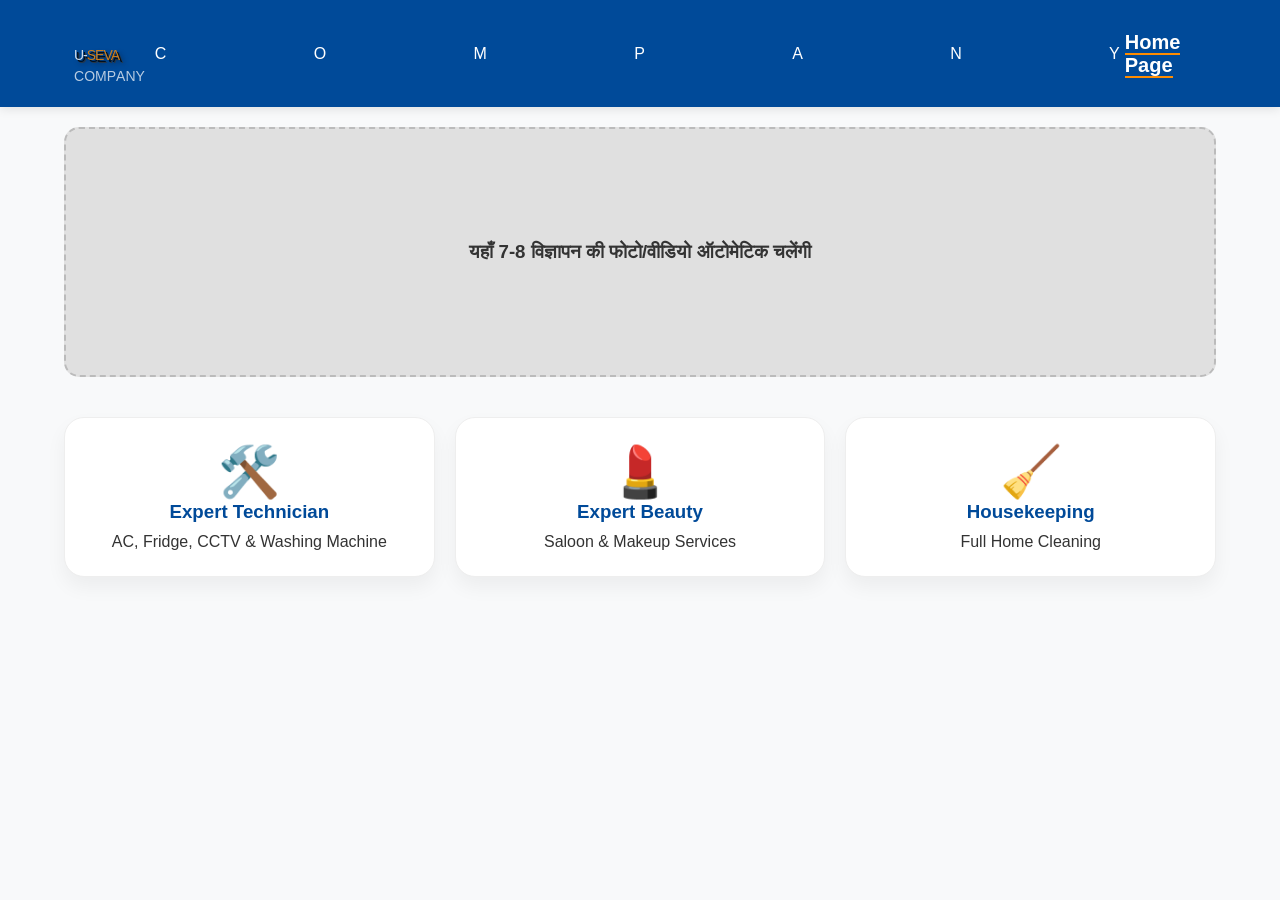
<file: index.html>
<!DOCTYPE html>
<html lang="hi">
<head>
    <meta charset="UTF-8">
    <meta name="viewport" content="width=device-width, initial-scale=1.0">
    <title>U-Seva Company</title>
    <style>
        /* बेसिक सेटअप */
        * { margin: 0; padding: 0; box-sizing: border-box; font-family: 'Segoe UI', Tahoma, Geneva, Verdana, sans-serif; }
        body { background-color: #f8f9fa; color: #333; }

        /* 1. हेडर (Logo & Home) */
        header {
            background-color: #004a99;
            color: white;
            padding: 15px 5%;
            display: flex;
            justify-content: space-between;
            align-items: center;
            box-shadow: 0 2px 10px rgba(0,0,0,0.1);
        }
        .logo-section h1 { font-size: 22px; line-height: 1; }
        .logo-section span { font-size: 14px; font-weight: normal; opacity: 0.8; }
        .nav-links a { color: white; text-decoration: none; font-weight: 600; border-bottom: 2px solid #ff8c00; }

        /* 2. स्लाइडर एरिया (7-8 एड्स) */
        .slider-placeholder {
            width: 90%;
            height: 250px;
            background: #e0e0e0;
            margin: 20px auto;
            border-radius: 15px;
            display: flex;
            align-items: center;
            justify-content: center;
            border: 2px dashed #bbb;
            text-align: center;
        }

        /* 3. मुख्य 3 बॉक्स (Expert Services) */
        .main-services {
            display: flex;
            gap: 20px;
            padding: 20px 5%;
            justify-content: space-between;
            flex-wrap: wrap;
        }
        .service-card {
            flex: 1;
            min-width: 280px;
            background: white;
            padding: 25px;
            border-radius: 20px;
            text-align: center;
            box-shadow: 0 10px 20px rgba(0,0,0,0.05);
            border: 1px solid #eee;
            transition: 0.3s;
            cursor: pointer;
        }
        .service-card:hover { transform: translateY(-10px); border-color: #ff8c00; }
        .service-card h3 { color: #004a99; margin-bottom: 10px; }

        /* 4. रिपेयर सर्विस लिस्ट (क्लिक करने के बाद वाला हिस्सा) */
        .repair-list {
            padding: 20px 5%;
            display: none; /* शुरू में छुपा रहेगा */
        }
        .service-item {
            background: white;
            margin-bottom: 15px;
            padding: 15px;
            border-radius: 12px;
            display: flex;
            justify-content: space-between;
            align-items: center;
            box-shadow: 0 4px 6px rgba(0,0,0,0.05);
        }
        .item-info { display: flex; align-items: center; gap: 15px; }
        .item-img { width: 60px; height: 60px; background: #eee; border-radius: 8px; }
        
        /* प्लस-माइनस बटन */
        .qty-controls {
            display: flex;
            align-items: center;
            gap: 10px;
            background: #f1f1f1;
            padding: 5px 10px;
            border-radius: 20px;
        }
        .qty-btn {
            background: #004a99;
            color: white;
            border: none;
            width: 25px;
            height: 25px;
            border-radius: 50%;
            cursor: pointer;
            font-weight: bold;
        }
    </style>
</head>
<body>

    <header>
     <div class="logo-section" style="display: inline-flex; flex-direction: column; width: fit-content; line-height: 0.8; padding: 10px;">
    <h1 style="font-size: 42px; font-weight: 950; margin: 0; padding: 0; font-family: 'Arial Black', sans-serif; white-space: nowrap; 
               text-shadow: 2px 2px 0px #000, 3px 3px 0px #333, 4px 4px 5px rgba(0,0,0,0.5); letter-spacing: -1px;">
        <span style="color: #ffffff;">U-</span><span style="color: #ff8c00;">SEVA</span>
    </h1>
    <div style="font-size: 14px; font-weight: 300; color: #ffffff; text-transform: uppercase; font-family: sans-serif; 
                display: flex; justify-content: space-between; width: 100%; margin-top: 4px; opacity: 0.9;">
        <span>C</span><span>O</span><span>M</span><span>P</span><span>A</span><span>N</span><span>Y</span>
    </div>
</div>
        <div style="display: flex; justify-content: space-between; width: 100%;">
            <span>C</span><span>O</span><span>M</span><span>P</span><span>A</span><span>N</span><span>Y</span>
        </div>
    </div>
</div>
    </span>
</div>
    </span>
</div>
</div>
    <span style="font-size: 20px; font-weight: 900; color: #ffffff; margin-left: 5px;">
</h1> 
</h1>
        </div>
        <nav class="nav-links">
            <a href="#">Home Page</a>
        </nav>
    </header>

    <div class="slider-placeholder">
        <h3>यहाँ 7-8 विज्ञापन की फोटो/वीडियो ऑटोमेटिक चलेंगी</h3>
    </div>

    <div class="main-services">
        <div class="service-card" onclick="showRepair()">
            <div style="font-size: 50px;">🛠️</div>
            <h3>Expert Technician</h3>
            <p>AC, Fridge, CCTV & Washing Machine</p>
        </div>

        <div class="service-card">
            <div style="font-size: 50px;">💄</div>
            <h3>Expert Beauty</h3>
            <p>Saloon & Makeup Services</p>
        </div>

        <div class="service-card">
            <div style="font-size: 50px;">🧹</div>
            <h3>Housekeeping</h3>
            <p>Full Home Cleaning</p>
        </div>
    </div>

    <div class="repair-list" id="repairSection">
        <h2 style="margin-bottom: 20px; color: #004a99;">AC Repair & Services</h2>
        
        <div class="service-item">
            <div class="item-info">
                <div class="item-img">PNG</div>
                <div>
                    <h4>AC Checkup</h4>
                    <p style="font-size: 12px; color: #666;">Expert diagnostics</p>
                </div>
            </div>
            <div class="qty-controls">
                <button class="qty-btn">-</button>
                <span>0</span>
                <button class="qty-btn">+</button>
            </div>
        </div>

        <div class="service-item">
            <div class="item-info">
                <div class="item-img">PNG</div>
                <div>
                    <h4>Wet Washing</h4>
                    <p style="font-size: 12px; color: #666;">Deep cleaning service</p>
                </div>
            </div>
            <div class="qty-controls">
                <button class="qty-btn">-</button>
                <span>0</span>
                <button class="qty-btn">+</button>
            </div>
        </div>
    </div>

    <script>
        // क्लिक करने पर रिपेयर सेक्शन दिखाने के लिए
        function showRepair() {
            document.getElementById('repairSection').style.display = 'block';
            window.scrollTo({ top: document.body.scrollHeight, behavior: 'smooth' });
        }
    </script>

</body>
</html>
</file>
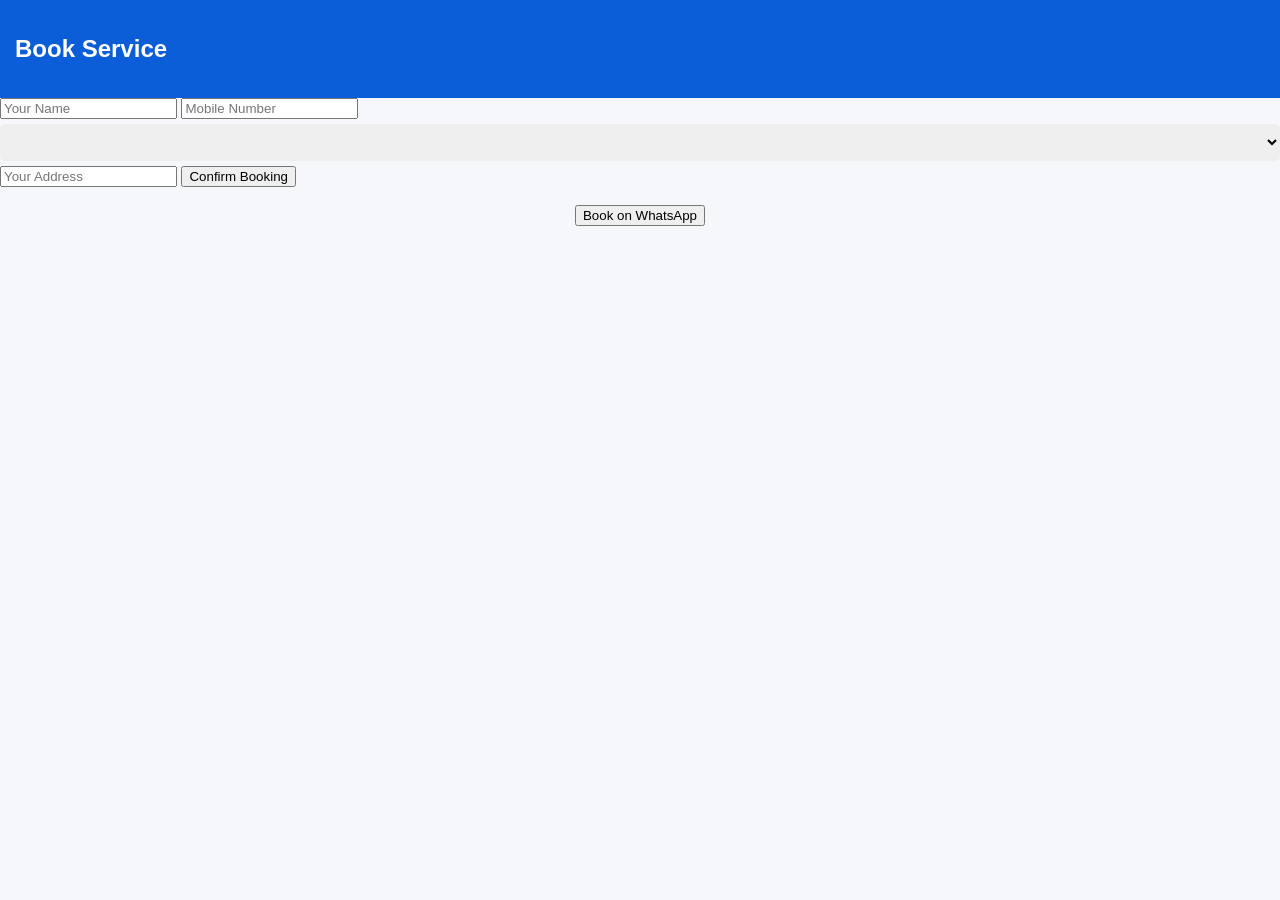
<file: booking.html>
<!DOCTYPE html>
<html>
<head>
<meta name="viewport" content="width=device-width">
<link rel="stylesheet" href="css/style.css">
<script>
function getService(){
const urlParams = new URLSearchParams(window.location.search);
document.getElementById("service").value = urlParams.get("service");
}
</script>
<title>Booking - USEVA.in</title>
</head>

<body onload="getService()">

<header>
<h2>Book Service</h2>
</header>

<form action="backend/booking.php" method="POST">

<input type="text" name="name" placeholder="Your Name" required>

<input type="text" name="phone" placeholder="Mobile Number" required>

<select name="service" id="service">
<option value="">Select Service</option>
<option>AC Repair</option>
<option>Fridge Repair</option>
<option>Washing Machine</option>
<option>Electrician</option>
<option>Beauty Service</option>
<option>Cleaning</option>
</select>

<input type="text" name="address" placeholder="Your Address">

<button type="submit">Confirm Booking</button>

</form>

<br>

<center>
<a href="https://wa.me/918789196578">
<button>Book on WhatsApp</button>
</a>
</center>

</body>
</html>
</file>
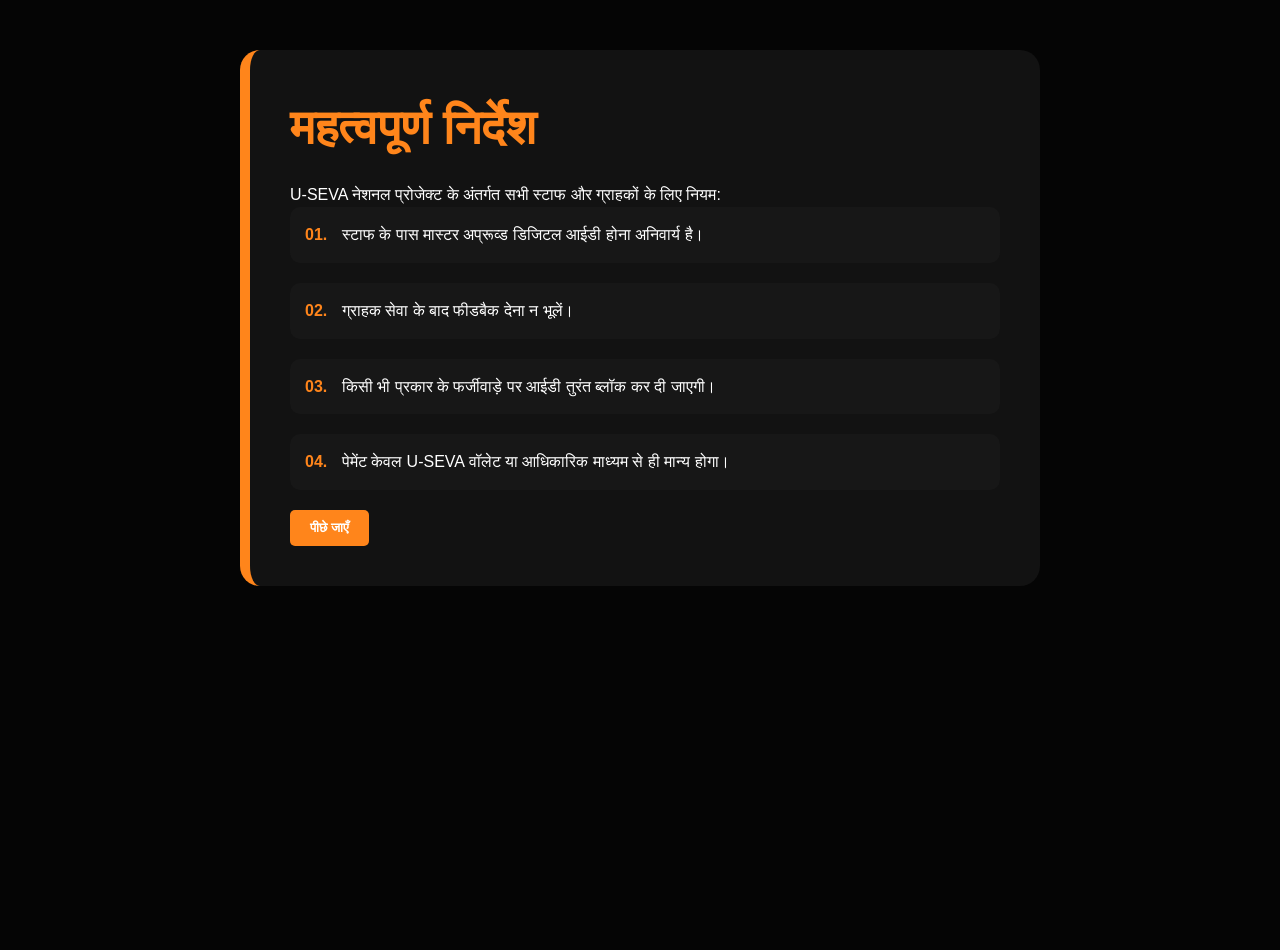
<file: useva/public_html/instructions.html>
<!DOCTYPE html>
<html lang="hi">
<head>
    <meta charset="UTF-8">
    <title>U Seva - निर्देश और नियम</title>
    <link rel="stylesheet" href="css_js/style.css">
    <style>
        :root { --navy: #001f3f; --orange: #ff851b; }
        body { background: #050505; color: white; font-family: sans-serif; line-height: 1.6; }
        .inst-box { max-width: 800px; margin: 50px auto; background: rgba(255,255,255,0.05); padding: 40px; border-radius: 20px; border-left: 10px solid var(--orange); }
        h1 { color: var(--orange); text-transform: uppercase; }
        .rule { margin-bottom: 20px; padding: 15px; background: rgba(255,255,255,0.02); border-radius: 10px; }
        .rule span { color: var(--orange); font-weight: bold; margin-right: 10px; }
    </style>
</head>
<body>
    <div class="inst-box">
        <h1>महत्वपूर्ण <span>निर्देश</span></h1>
        <p>U-SEVA नेशनल प्रोजेक्ट के अंतर्गत सभी स्टाफ और ग्राहकों के लिए नियम:</p>

        <div class="rule"><span>01.</span> स्टाफ के पास मास्टर अप्रूव्ड डिजिटल आईडी होना अनिवार्य है।</div>
        <div class="rule"><span>02.</span> ग्राहक सेवा के बाद फीडबैक देना न भूलें।</div>
        <div class="rule"><span>03.</span> किसी भी प्रकार के फर्जीवाड़े पर आईडी तुरंत ब्लॉक कर दी जाएगी।</div>
        <div class="rule"><span>04.</span> पेमेंट केवल U-SEVA वॉलेट या आधिकारिक माध्यम से ही मान्य होगा।</div>
        
        <button onclick="history.back()" style="background:var(--orange); border:none; padding:10px 20px; color:white; border-radius:5px; cursor:pointer; font-weight:bold;">पीछे जाएँ</button>
    </div>
</body>
</html>
</file>
<file: css/style.css>
body{
margin:0;
font-family:'Poppins',sans-serif;
background:#f5f7fb;
}

/* HEADER */
header{
background:#0B5ED7;
color:white;
display:flex;
justify-content:space-between;
padding:15px;
}

/* HERO */
.hero{
display:flex;
justify-content:space-between;
padding:30px;
background:white;
}

.hero-left{
width:50%;
}

.hero-right{
width:45%;
}

/* BOOK PANEL */
.book-box{
background:#0B5ED7;
padding:20px;
border-radius:10px;
color:white;
}

.book-box input,select{
width:100%;
padding:10px;
margin:5px 0;
border:none;
border-radius:5px;
}

.book-box button{
width:100%;
padding:10px;
background:#28a745;
color:white;
border:none;
}

/* SERVICES */
.grid{
display:flex;
flex-wrap:wrap;
gap:15px;
justify-content:center;
padding:20px;
}

.card{
background:white;
width:180px;
padding:10px;
border-radius:10px;
text-align:center;
box-shadow:0 5px 15px rgba(0,0,0,0.1);
}

.card img{
width:80px;
}

/* STATS */
.stats{
display:flex;
justify-content:space-around;
padding:20px;
background:white;
}
</file>
<file: useva/public_html/css_js/style.css>
/* U Seva Master Design - All in One */
* {
    margin: 0;
    padding: 0;
    box-sizing: border-box;
}

body {
    font-family: 'Segoe UI', sans-serif;
    background: radial-gradient(circle at center, #002d5a, #001f3f);
    color: #ffffff;
    min-height: 100vh;
    overflow-x: hidden;
}

/* Header */
header {
    display: flex;
    justify-content: space-between;
    align-items: center;
    padding: 20px 8%;
    background: rgba(0, 0, 0, 0.3);
    backdrop-filter: blur(10px);
    border-bottom: 1px solid rgba(255, 255, 255, 0.1);
}

.logo-area { display: flex; align-items: center; }
.logo { height: 45px; margin-right: 12px; }
.brand-name { font-size: 1.8rem; font-weight: 800; color: #ff851b; letter-spacing: 1px; }

nav a { color: #fff; text-decoration: none; margin-left: 25px; font-weight: 500; transition: 0.3s; }
nav a:hover { color: #ff851b; }
.nav-btn { background: #ff851b; padding: 8px 20px; border-radius: 8px; font-weight: bold; }

/* Hero Section (Home Page) */
.hero-section {
    display: flex;
    justify-content: center;
    align-items: center;
    height: 70vh;
    padding: 0 5%;
}

.glass-hero-card {
    background: rgba(255, 255, 255, 0.07);
    padding: 50px;
    border-radius: 25px;
    border: 1px solid rgba(255, 255, 255, 0.15);
    backdrop-filter: blur(20px);
    text-align: center;
    box-shadow: 0 15px 35px rgba(0, 0, 0, 0.4);
    max-width: 800px;
}

h1 { font-size: 3rem; margin-bottom: 15px; }
.orange-text { color: #ff851b; }
.hero-section p { font-size: 1.2rem; opacity: 0.8; margin-bottom: 30px; }

.booking-box { display: flex; gap: 10px; justify-content: center; }
#state-select { padding: 12px 25px; border-radius: 10px; border: none; font-size: 1rem; width: 250px; }
.main-btn { padding: 12px 35px; background: #ff851b; color: #fff; border: none; border-radius: 10px; font-size: 1.1rem; font-weight: bold; cursor: pointer; transition: 0.3s; }

/* Services Grid (Services Page) */
.services-container { padding: 60px 8%; text-align: center; }
.section-title { font-size: 2.5rem; margin-bottom: 40px; }
.services-grid { display: grid; grid-template-columns: repeat(auto-fit, minmax(280px, 1fr)); gap: 30px; }

.service-card {
    background: rgba(255, 255, 255, 0.05);
    padding: 25px;
    border-radius: 20px;
    border: 1px solid rgba(255, 255, 255, 0.1);
    backdrop-filter: blur(10px);
    transition: 0.4s;
    text-align: center;
}

.service-card:hover { transform: translateY(-10px); border-color: #ff851b; box-shadow: 0 10px 30px rgba(0, 0, 0, 0.5); }
.service-img { width: 100%; height: 180px; object-fit: contain; margin-bottom: 15px; }
.service-card h3 { color: #ff851b; margin-bottom: 10px; }
.service-card p { font-size: 0.9rem; opacity: 0.8; margin-bottom: 20px; min-height: 45px; }

.book-btn {
    width: 100%; padding: 10px; background: transparent; color: #ff851b; border: 2px solid #ff851b; border-radius: 8px; font-weight: bold; cursor: pointer; transition: 0.3s;
}
.book-btn:hover { background: #ff851b; color: #fff; }

/* Trust Badges */
.trust-badges { display: flex; justify-content: center; gap: 60px; padding: 50px 0; }
.badge { text-align: center; }
.badge img { height: 50px; margin-bottom: 10px; }
</file>
